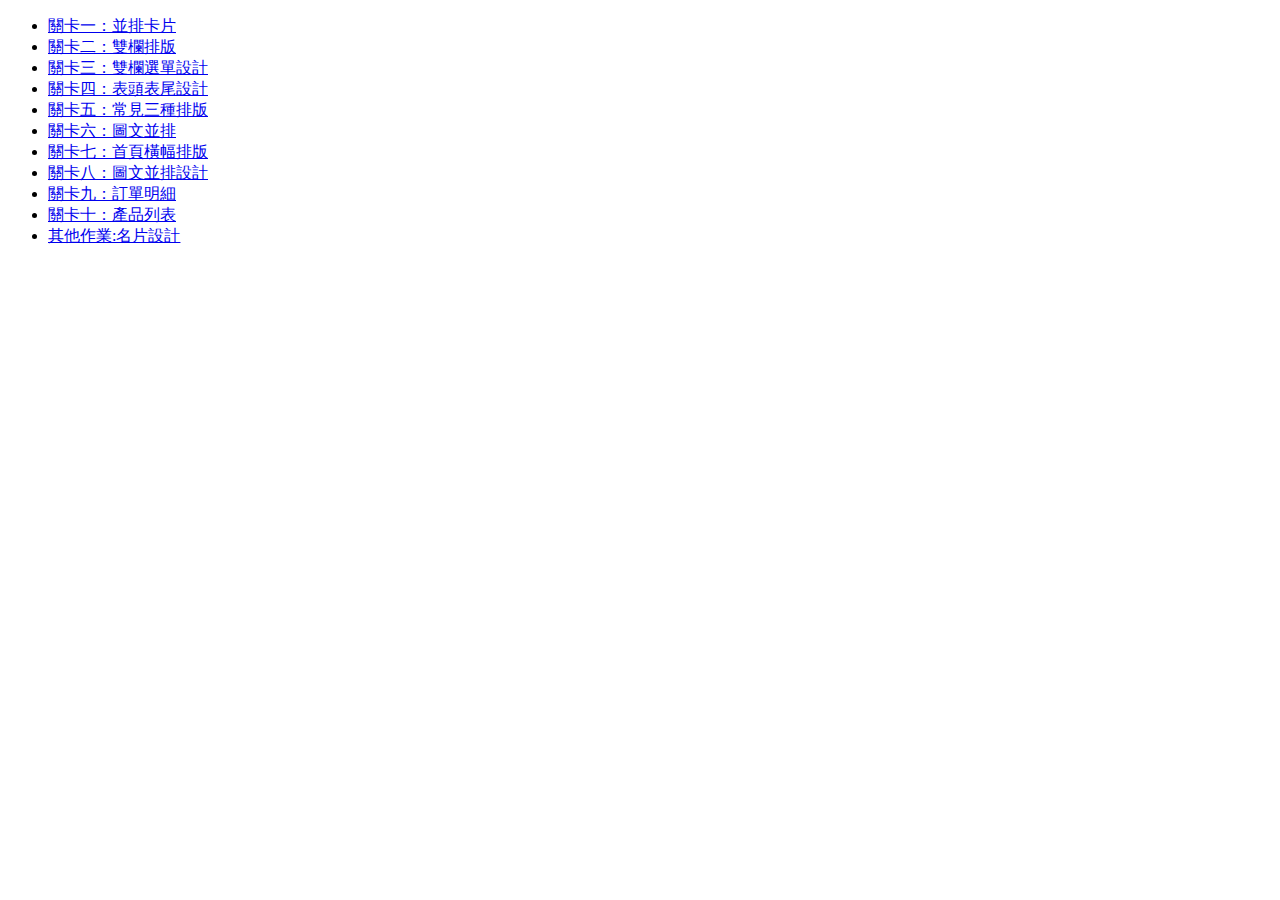
<file: project/index.html>
<!DOCTYPE html>
<html lang="en">
<head>
    <meta charset="UTF-8">
    <meta http-equiv="X-UA-Compatible" content="IE=edge">
    <meta name="viewport" content="width=device-width, initial-scale=1.0">
    <title>Document</title>
    <link rel="stylesheet">
</head>
<body>
    <div class="container">
        <div>
            <ul>
                <li><a href="index_1.html">關卡一：並排卡片</a></li>
                <li><a href="index_2.html">關卡二：雙欄排版</a></li>
                <li><a href="index_3.html">關卡三：雙欄選單設計</a></li>
                <li><a href="index_4.html">關卡四：表頭表尾設計</a></li>
                <li><a href="index_5.html">關卡五：常見三種排版</a></li>
                <li><a href="index_6.html">關卡六：圖文並排</a></li>
                <li><a href="index_7.html">關卡七：首頁橫幅排版</a></li>
                <li><a href="index_8.html">關卡八：圖文並排設計</a></li>
                <li><a href="index_9.html">關卡九：訂單明細</a></li>
                <li><a href="index_10.html">關卡十：產品列表</a></li>
                <li><a href="businesscard.html">其他作業:名片設計</a></li>
            </ul>
        </div>
    </div>
</body>
</html>
</file>
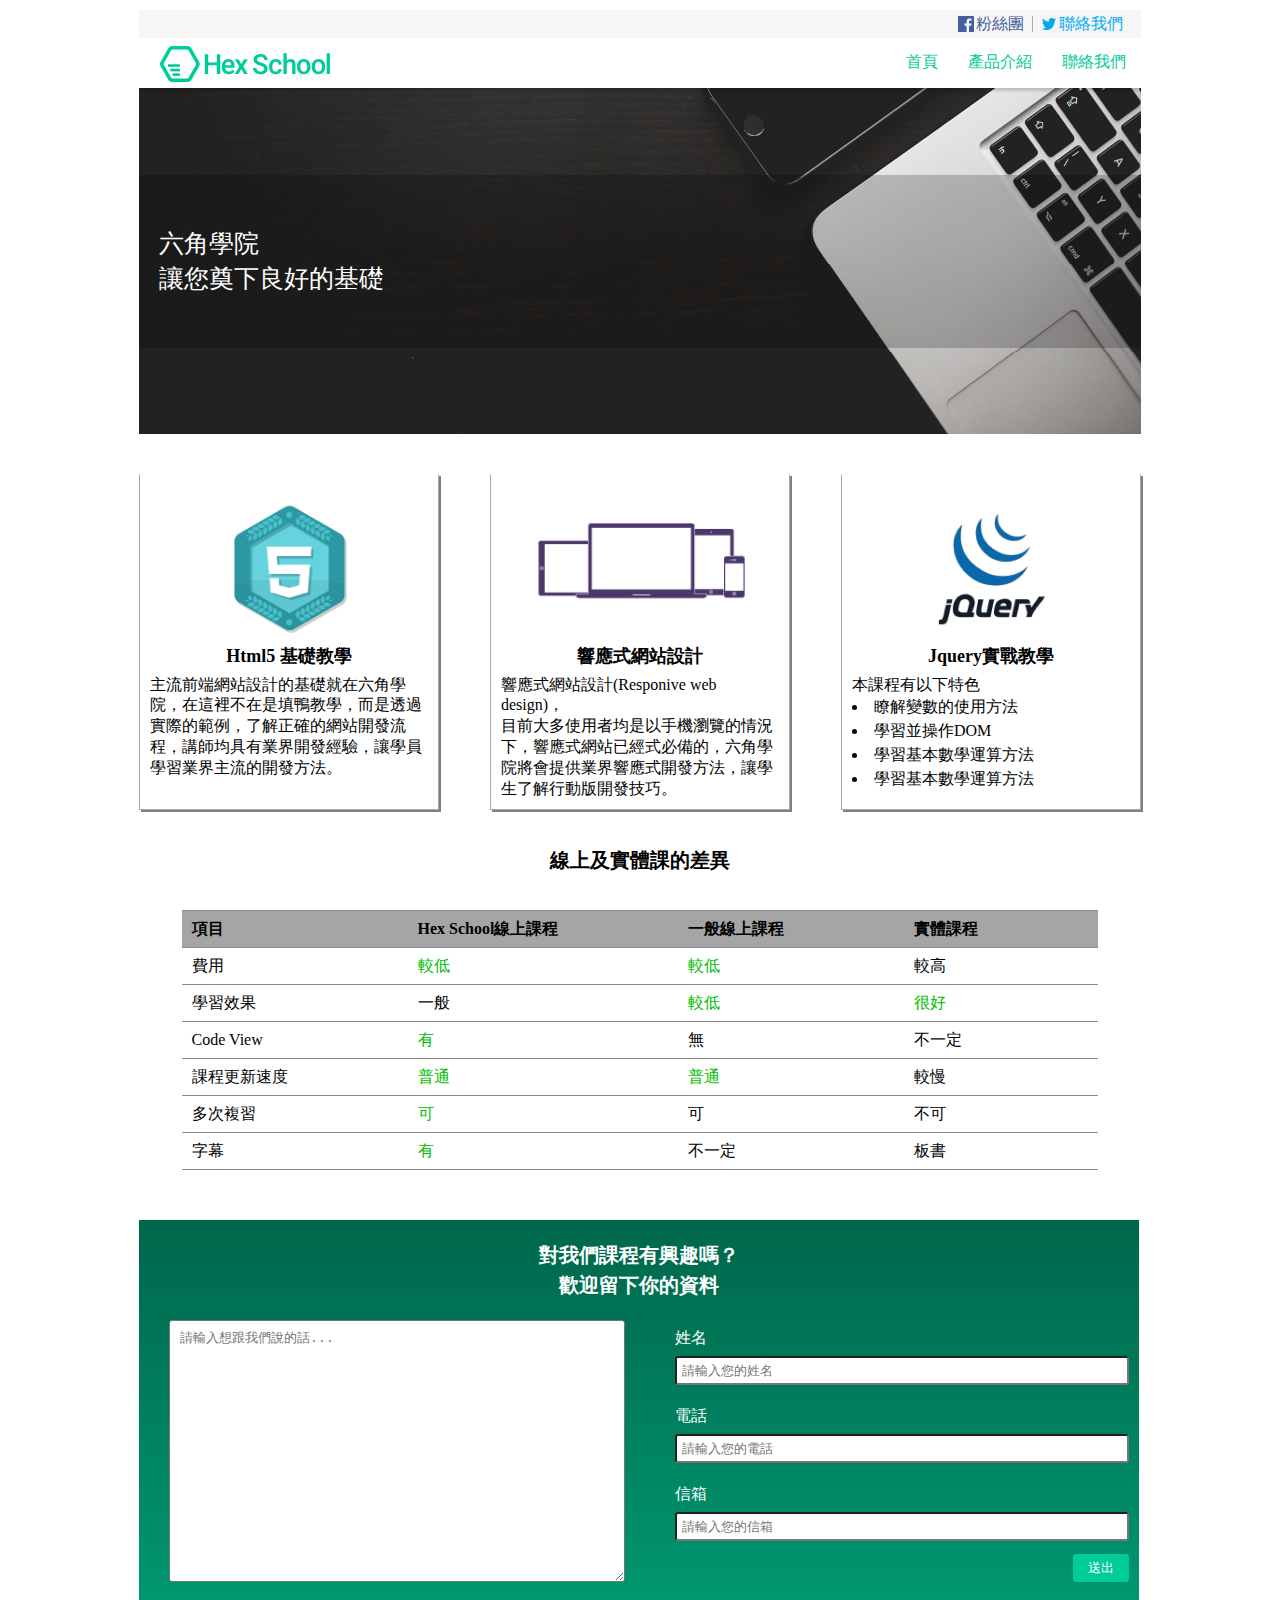
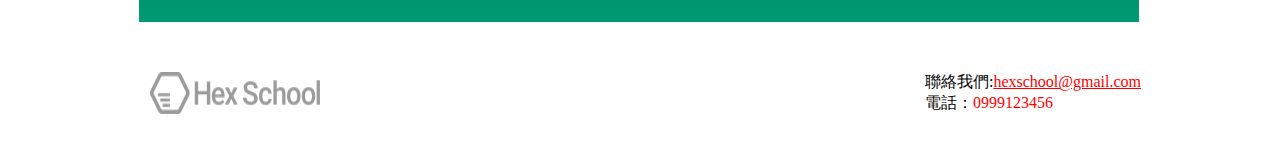
<file: finalhomework/poster.html>
<!DOCTYPE html>
<html lang="en">
<head>
    <meta charset="UTF-8">
    <meta http-equiv="X-UA-Compatible" content="IE=edge">
    <meta name="viewport" content="width=device-width, initial-scale=1.0">
    <title>課程相關進度</title>
    <link rel="stylesheet" href="css\poster.css">
    <meta name='description' content='六角學院，給你最好的前端相關知識，我們一起共同成長' />
    <meta property="og:title" content="六角學院課程資訊" />
    <meta name="keywords" content="六角學院, 六角學院課程資訊">
    <meta property="og:description" content="六角學院，給你最好的前端相關知識，我們一起共同成長">
    <meta property="og:type" content="website" />
    <meta property="og:url" content="https://www.hexschool.com/" />
    <meta property="og:image" content="images/logo.png" />


    <meta http-equiv="X-UA-Compatible" content="IE=Edge" />
</head>
<body>
    <div class="container">
        <div class="top">
            <div class="banner">
                <ul>
                    <li><a href="#" class="facebook">粉絲團</a></li>
                    <li><a href="#" class="twitter">聯絡我們</a></li>
                </ul>
            </div>
            <div class="title">
                <h1><a href="#">Hex</a></h1>
                <ul>
                    <li>
                        <a href="#">首頁</a>
                    </li>
                    <li>
                        <a href="#">產品介紹</a>
                    </li>
                    <li>
                        <a href="#">聯絡我們</a>
                    </li>
                </ul>
            </div>
            <div class="picture">
                    <h2>六角學院 <br/> 讓您奠下良好的基礎</h2>
            </div>
        </div>
        <div class="content">
            <ul class="course">
                <li class="course-item">
                    <img src="images/html.png" alt="Html5基礎教學">
                    <h2>Html5 基礎教學</h2>
                    <p>主流前端網站設計的基礎就在六角學院，在這裡不在是填鴨教學，而是透過實際的範例，了解正確的網站開發流程，講師均具有業界開發經驗，讓學員學習業界主流的開發方法。</p>
                </li>
                <li class="course-item">
                    <img src="images/rwd.png" alt="響應式網站設計">
                    <h2>響應式網站設計</h2>
                    <p>響應式網站設計(Responive web design)，<br>目前大多使用者均是以手機瀏覽的情況下，響應式網站已經式必備的，六角學院將會提供業界響應式開發方法，讓學生了解行動版開發技巧。</p>
                </li>
                <li class="course-item">
                    <img src="images/jQuery.png" alt="Jquery實戰教學">
                    <h2>Jquery實戰教學</h2>
                    <p>本課程有以下特色</p>
                    <ul>
                        <li>瞭解變數的使用方法</li>
                        <li>學習並操作DOM</li>
                        <li>學習基本數學運算方法</li>
                        <li>學習基本數學運算方法</li>
                     </ul>
                </li>    
            </ul>
            <div class="list">
                <h2>線上及實體課的差異</h2>
                <table class="course-List">
                    <tr>
                        <th>項目</th>
                        <th>Hex School線上課程</th>
                        <th>一般線上課程</th>
                        <th>實體課程</th>
                    </tr>
                    <tr >
                        <td>費用</td>
                        <td class="course-List-mark">較低</td>
                        <td class="course-List-mark">較低</td>
                        <td>較高</td>
                    </tr>
                    <tr>
                        <td>學習效果</td>
                        <td>一般</td>
                        <td class="course-List-mark">較低</td>
                        <td class="course-List-mark">很好</td>
                    </tr>
                    <tr >
                        <td>Code View</td>
                        <td class="course-List-mark">有</td>
                        <td>無</td>
                        <td>不一定</td>
                    </tr>
                    <tr >
                        <td>課程更新速度</td>
                        <td class="course-List-mark">普通</td>
                        <td class="course-List-mark">普通</td>
                        <td>較慢</td>
                    </tr>
                    <tr >
                        <td>多次複習</td>
                        <td class="course-List-mark">可</td>
                        <td>可</td>
                        <td>不可</td>
                    </tr>
                    <tr>
                        <td class="course-List-bottom">字幕</td>
                        <td class="course-List-mark course-List-bottom">有</td>
                        <td class="course-List-bottom">不一定</td>
                        <td class="course-List-bottom">板書</td>
                    </tr>
                </table>
            </div>
            <div class="personal">
               <h2>對我們課程有興趣嗎？<br />歡迎留下你的資料</h2>
               <form action="#">
                   <textarea name="tell" id="tell" cols="30" rows="15" placeholder="請輸入想跟我們說的話..."></textarea>
                   <div class="personal-info">
                       <div class="detail">
                           <label for="name">姓名</label>
                            <input type="text" id="name" placeholder="請輸入您的姓名"> 
                        
                            <label for="tel">電話</label>
                             <input type="tel" id="tel" placeholder="請輸入您的電話"> 
                         
                             <label for="email">信箱</label>
                             <input type="email" id ="email" placeholder="請輸入您的信箱"> 
                        </div>
                         <input type="button" value="送出" class="btn">
                   </div>
                   
               </form>
            </div>
        </div>
        <div class="foot">
            <img src="images/footerLogo.png" alt="">
            <div class="contactus">
                <p>聯絡我們:<a href="#">hexschool@gmail.com</a></p>
                <p>電話：<span>0999123456</span></p>
            </div>
        </div>
    </div>
</body>
</html>
</file>
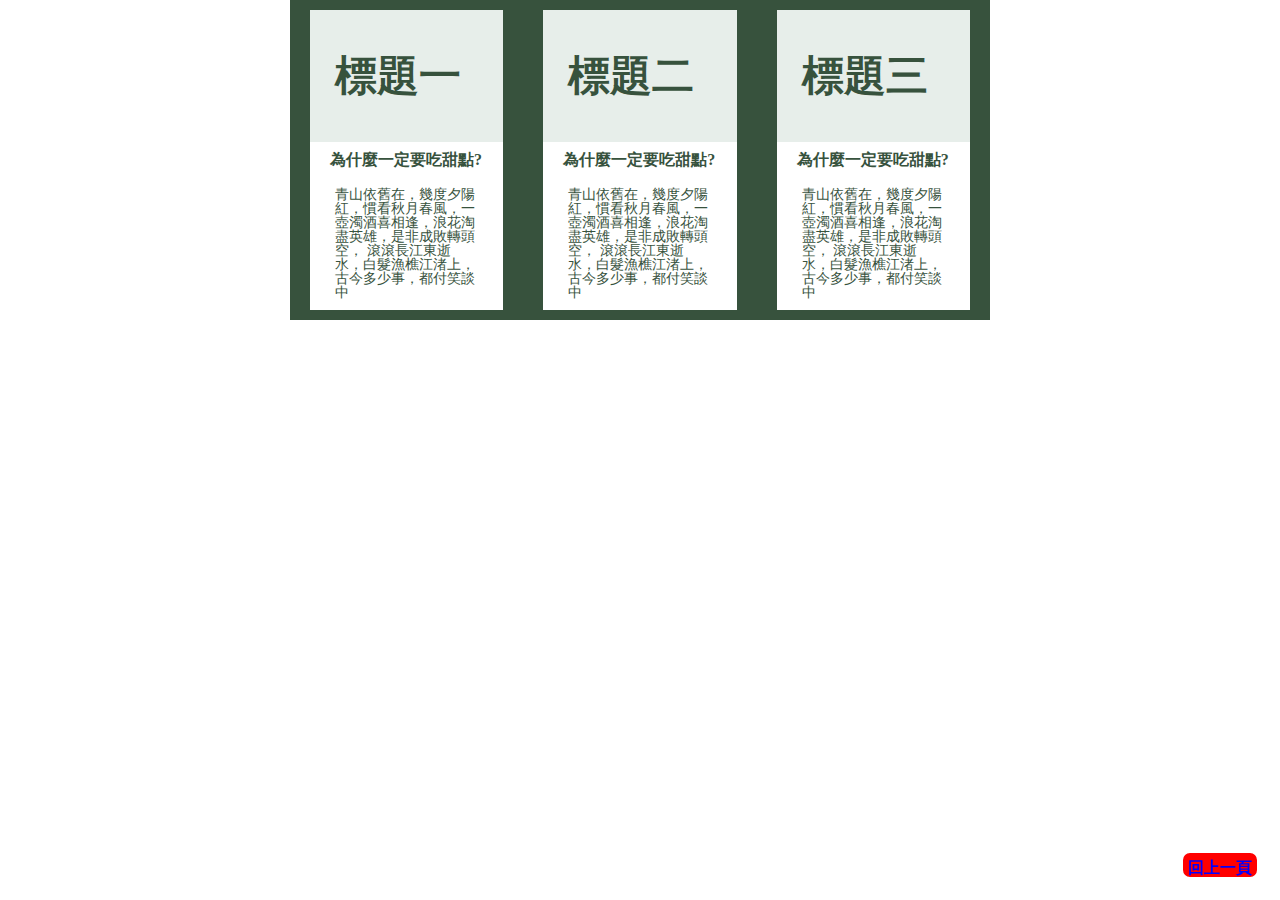
<file: project/index_1.html>
<!DOCTYPE html>
<html lang="en">
<head>
    <meta charset="UTF-8">
    <meta http-equiv="X-UA-Compatible" content="IE=edge">
    <meta name="viewport" content="width=device-width, initial-scale=1.0">
    <title>Document</title>
    <link rel="stylesheet" href="css/1/style.css">
</head>
<body>
    <div class="container">
        <div class="title">
            <h1>標題一</h1>
            <h3>為什麼一定要吃甜點?</h3>
            <p>青山依舊在，幾度夕陽紅，慣看秋月春風，一壺濁酒喜相逢，浪花淘盡英雄，是非成敗轉頭空，
                滾滾長江東逝水，白髮漁樵江渚上，古今多少事，都付笑談中</p>
        </div>

        <div class="title">
            <h1>標題二</h1>
            <h3>為什麼一定要吃甜點?</h3>
            <p>青山依舊在，幾度夕陽紅，慣看秋月春風，一壺濁酒喜相逢，浪花淘盡英雄，是非成敗轉頭空，
                滾滾長江東逝水，白髮漁樵江渚上，古今多少事，都付笑談中</p>
        </div>
        <div class="title">
            <h1>標題三</h1>
            <h3>為什麼一定要吃甜點?</h3>
            <p>青山依舊在，幾度夕陽紅，慣看秋月春風，一壺濁酒喜相逢，浪花淘盡英雄，是非成敗轉頭空，
                滾滾長江東逝水，白髮漁樵江渚上，古今多少事，都付笑談中</p>
        </div>

        <div>
            <a href="index.html" class="last">回上一頁</a>
            
        </div>
    </div>
</body>
</html>
</file>
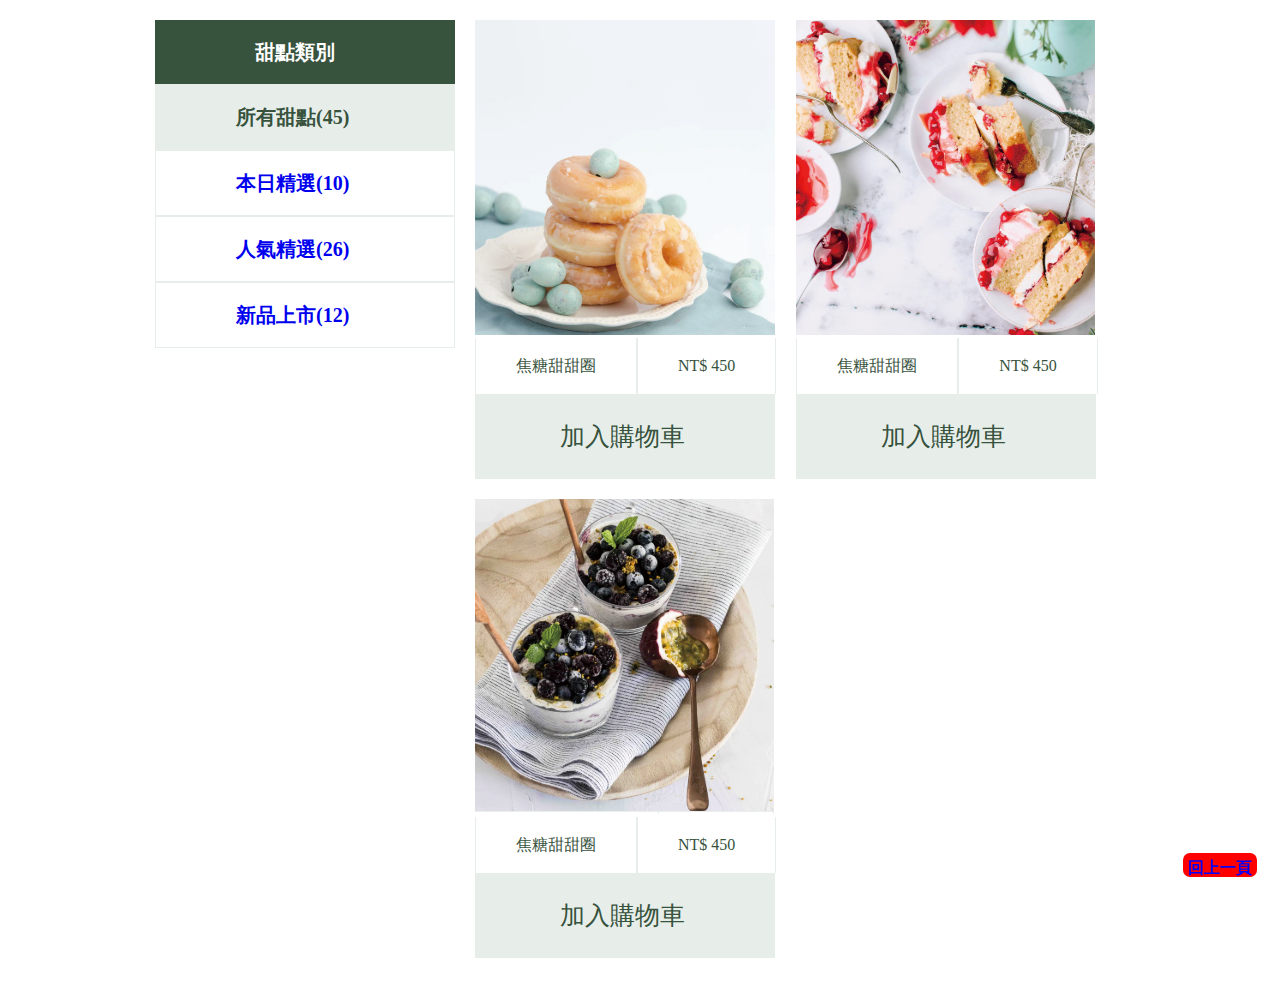
<file: project/index_10.html>
<!DOCTYPE html>
<html lang="en">
<head>
    <meta charset="UTF-8">
    <meta http-equiv="X-UA-Compatible" content="IE=edge">
    <meta name="viewport" content="width=device-width, initial-scale=1.0">
    <title>Document</title>
    <link rel="stylesheet" href="css/10/style.css">
</head>
<body>
    <div class="container">
       <div class="catalog">
           <h3>甜點類別</h3>
           <ul>
               <li class="menu all"><a href="#" class="item-style1 item-style2">所有甜點(45)</a></li>
           </ul>
           <ul>
                <li class="menu"><a href="#" class="item-style1">本日精選(10)</a></li>
            </ul>
            <ul>
                <li class="menu"><a href="#" class="item-style1">人氣精選(26)</a></li>
            </ul>
            <ul>
                <li class="menu"><a href="#" class="item-style1">新品上市(12)</a></li>
            </ul>
       </div>
       <div class="food">
           <div class="food-content">
               <img src="images/10/pic1.png" alt="">
               <div class="price">
                   <h3>焦糖甜甜圈</h3>
                   <span>NT$ 450</span>
               </div>
               <a href="#" class="shopping-cart">加入購物車</a>
           </div>
           <div class="food-content">
                <img src="images/10/pic2.png" alt="">
                <div class="price">
                    <h3>焦糖甜甜圈</h3>
                    <span>NT$ 450</span>
                </div>
                <a href="#" class="shopping-cart">加入購物車</a>
           </div>
           <div class="food-content">
                <img src="images/10/pic3.png" alt="">
                <div class="price">
                <h3>焦糖甜甜圈</h3>
                <span>NT$ 450</span>
                </div>
                <a href="#" class="shopping-cart">加入購物車</a>
           </div>
       </div>
       <div>
        <a href="index.html" class="last">回上一頁</a>
        </div>
    </div>
</body>
</html>
</file>
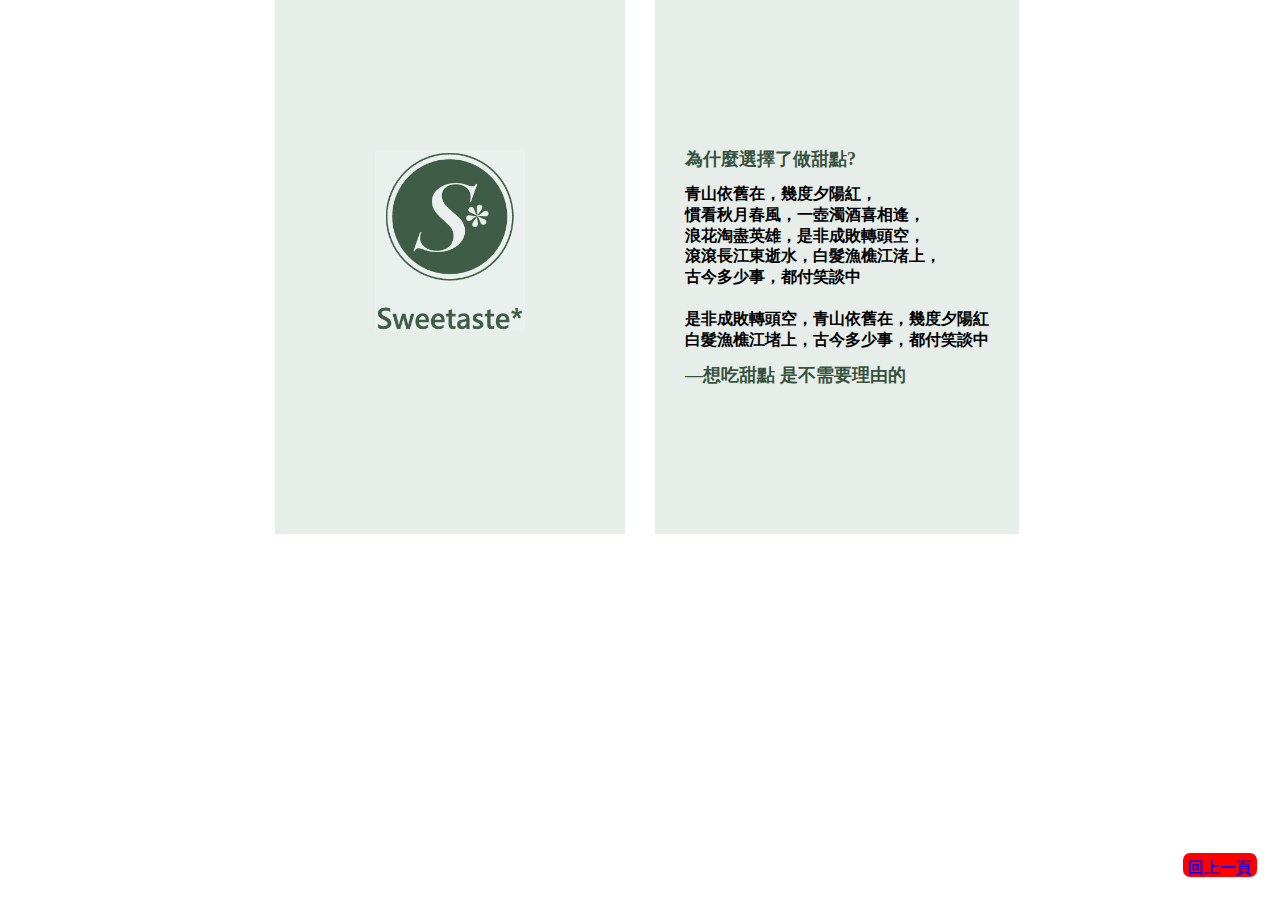
<file: project/index_2.html>
<!DOCTYPE html>
<html lang="en">
<head>
    <meta charset="UTF-8">
    <meta http-equiv="X-UA-Compatible" content="IE=edge">
    <meta name="viewport" content="width=device-width, initial-scale=1.0">
    <title>Document</title>
    <link rel="stylesheet" href="css/2/style.css">
</head>
<body>
    <div class="container">
        <div class="logo">
            <img src="images/2/logo.png" alt="">
        </div>
        <div class="content">
            <h3>為什麼選擇了做甜點?</h3>
            <br>
            <p>青山依舊在，幾度夕陽紅，<br>慣看秋月春風，一壺濁酒喜相逢，<br>浪花淘盡英雄，是非成敗轉頭空，<br>滾滾長江東逝水，白髮漁樵江渚上，<br>古今多少事，都付笑談中</p>
            <p><br>是非成敗轉頭空，青山依舊在，幾度夕陽紅<br>白髮漁樵江堵上，古今多少事，都付笑談中</p>
            <br>
            <h3>—想吃甜點  是不需要理由的</span></h3>
        </div>
        <div>
            <a href="index.html" class="last">回上一頁</a>
            
        </div>

    </div>
</body>
</html>
</file>
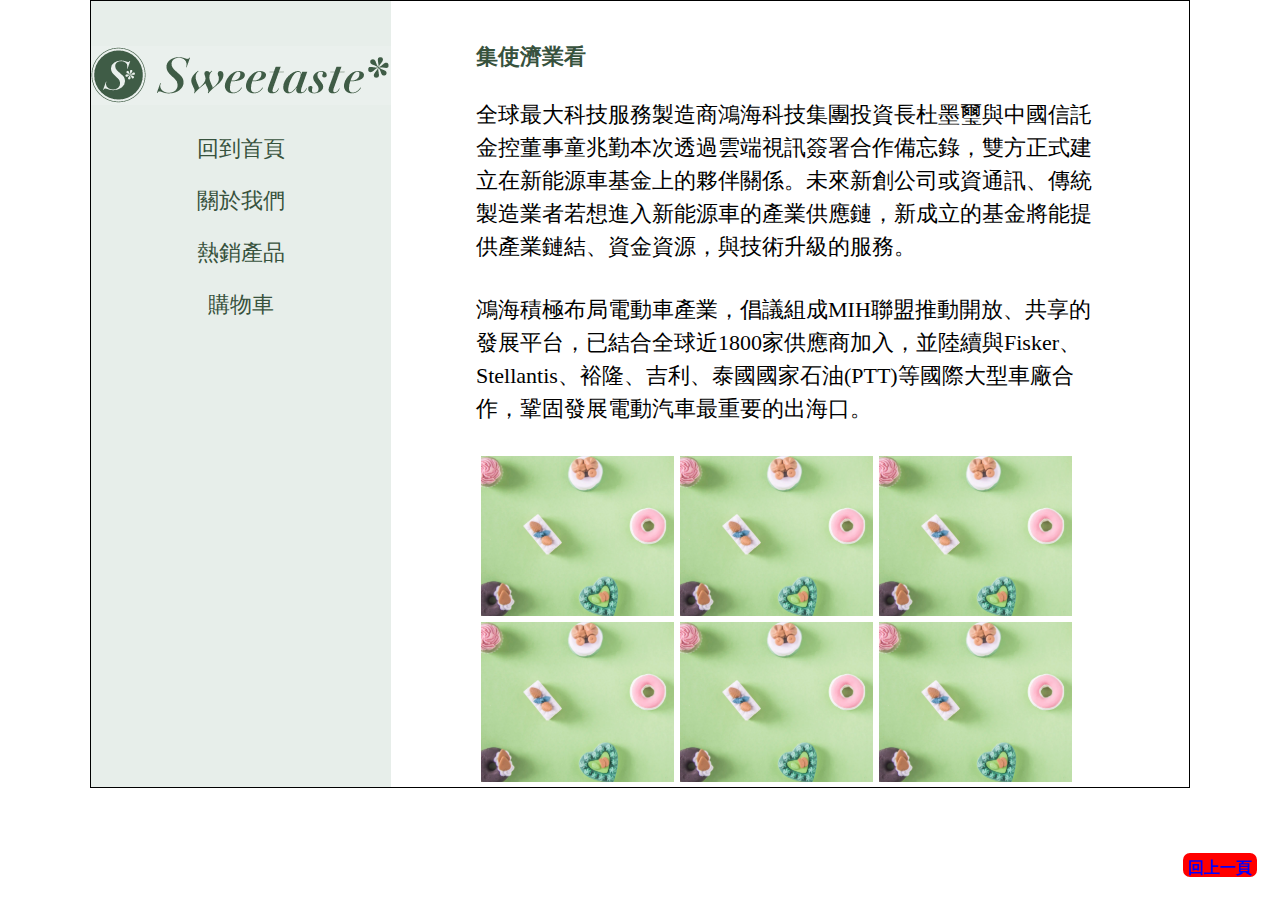
<file: project/index_3.html>
<!DOCTYPE html>
<html lang="en">
<head>
    <meta charset="UTF-8">
    <meta http-equiv="X-UA-Compatible" content="IE=edge">
    <meta name="viewport" content="width=device-width, initial-scale=1.0">
    <title>Document</title>
    <link rel="stylesheet" href="css/3/style.css">
</head>
<body>
    <div class="container">
        <div class="menu">
            <img src="images/3/logo.png" alt="">
            <ul>
                <li><a href="#">回到首頁</a></li>
                <li><a href="#">關於我們</a></li>
                <li><a href="#">熱銷產品</a></li>
                <li><a href="#">購物車</a></li>
            </ul>
        </div>
        <div class="content">
            <h3>集使濟業看</h3>
            <p>全球最大科技服務製造商鴻海科技集團投資長杜墨璽與中國信託金控董事童兆勤本次透過雲端視訊簽署合作備忘錄，雙方正式建立在新能源車基金上的夥伴關係。未來新創公司或資通訊、傳統製造業者若想進入新能源車的產業供應鏈，新成立的基金將能提供產業鏈結、資金資源，與技術升級的服務。</p>
            <p>鴻海積極布局電動車產業，倡議組成MIH聯盟推動開放、共享的發展平台，已結合全球近1800家供應商加入，並陸續與Fisker、Stellantis、裕隆、吉利、泰國國家石油(PTT)等國際大型車廠合作，鞏固發展電動汽車最重要的出海口。</p>
        
        <div class="food-pictures">
            <img src="images/3/pic.png" alt="">
            <img src="images/3/pic.png" alt="">
            <img src="images/3/pic.png" alt="">
            <img src="images/3/pic.png" alt="">
            <img src="images/3/pic.png" alt="">
            <img src="images/3/pic.png" alt="">
        </div>
        <div>
            <a href="index.html" class="last">回上一頁</a>
            
        </div>
    </div>
</body>
</html>
</file>
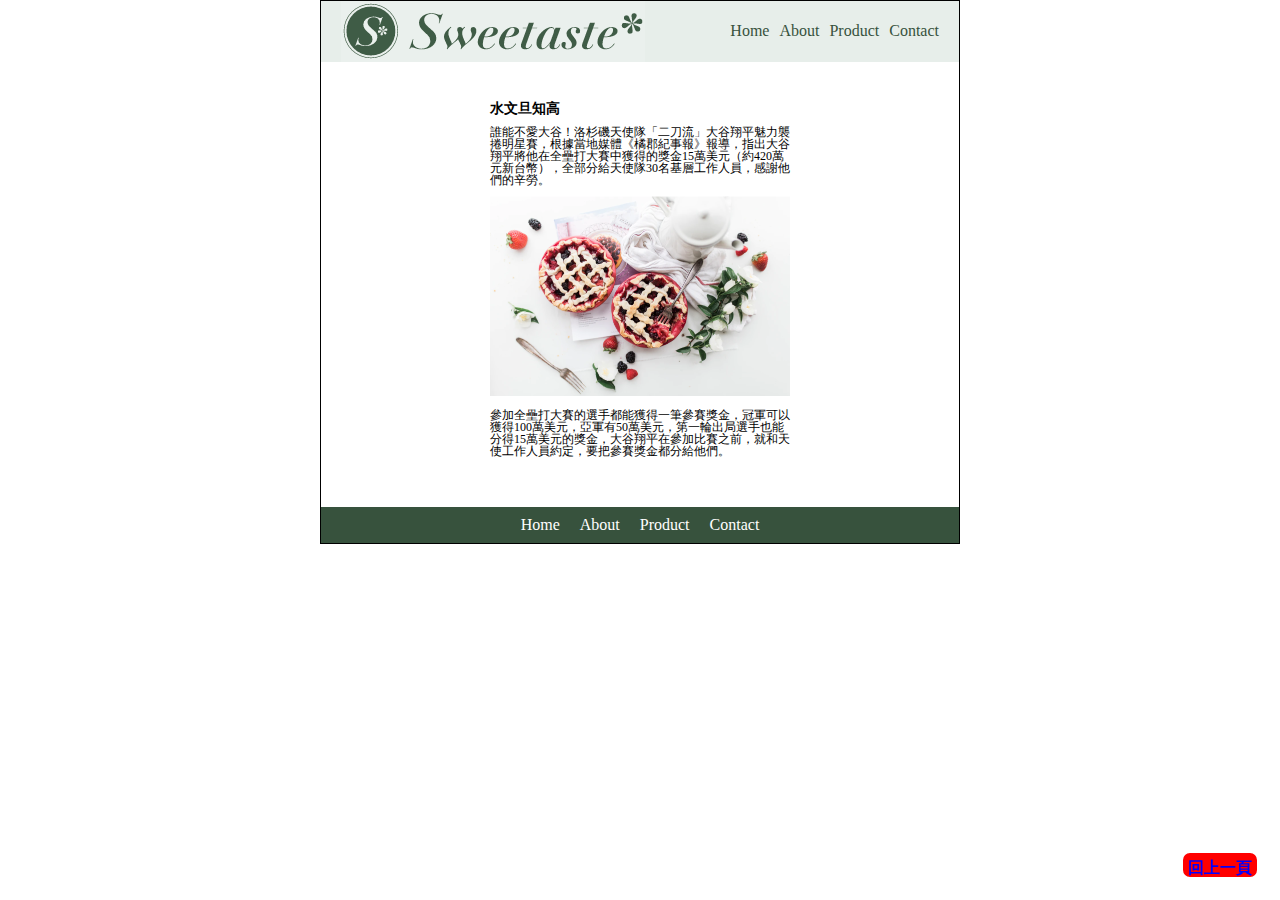
<file: project/index_4.html>
<!DOCTYPE html>
<html lang="en">
<head>
    <meta charset="UTF-8">
    <meta http-equiv="X-UA-Compatible" content="IE=edge">
    <meta name="viewport" content="width=device-width, initial-scale=1.0">
    <title>Document</title>
    <link rel="stylesheet" href="css/4/style.css">
</head>
<body>
    <div class="container">
        <div class="header">
            <img src="images/4/logo.png" alt=""><a href="#"></a>
            <div class="menu">
                <ul>
                    <li><a href="Home">Home</a></li>
                    <li><a href="About">About</a></li>
                    <li><a href="Product">Product</a></li>
                    <li><a href="Contact">Contact</a></li>
                </ul>
            </div>
        </div>
        <div class="content">
            <h3>水文旦知高</h3>
            <p>誰能不愛大谷！洛杉磯天使隊「二刀流」大谷翔平魅力襲捲明星賽，根據當地媒體《橘郡紀事報》報導，指出大谷翔平將他在全壘打大賽中獲得的獎金15萬美元（約420萬元新台幣），全部分給天使隊30名基層工作人員，感謝他們的辛勞。</p>
            <img src="images/4/pic.png" alt="">
            <p>參加全壘打大賽的選手都能獲得一筆參賽獎金，冠軍可以獲得100萬美元，亞軍有50萬美元，第一輪出局選手也能分得15萬美元的獎金，大谷翔平在參加比賽之前，就和天使工作人員約定，要把參賽獎金都分給他們。</p>
        </div>
        <div class="footer">
            <ul>
                <li><a href="#">Home</a></li>
                <li><a href="#">About</a></li>
                <li><a href="#">Product</a></li>
                <li><a href="#">Contact</a></li>
            </ul>
        </div>
        <div>
            <a href="index.html" class="last">回上一頁</a>
            
        </div>
    </div>
</body>
</html>
</file>
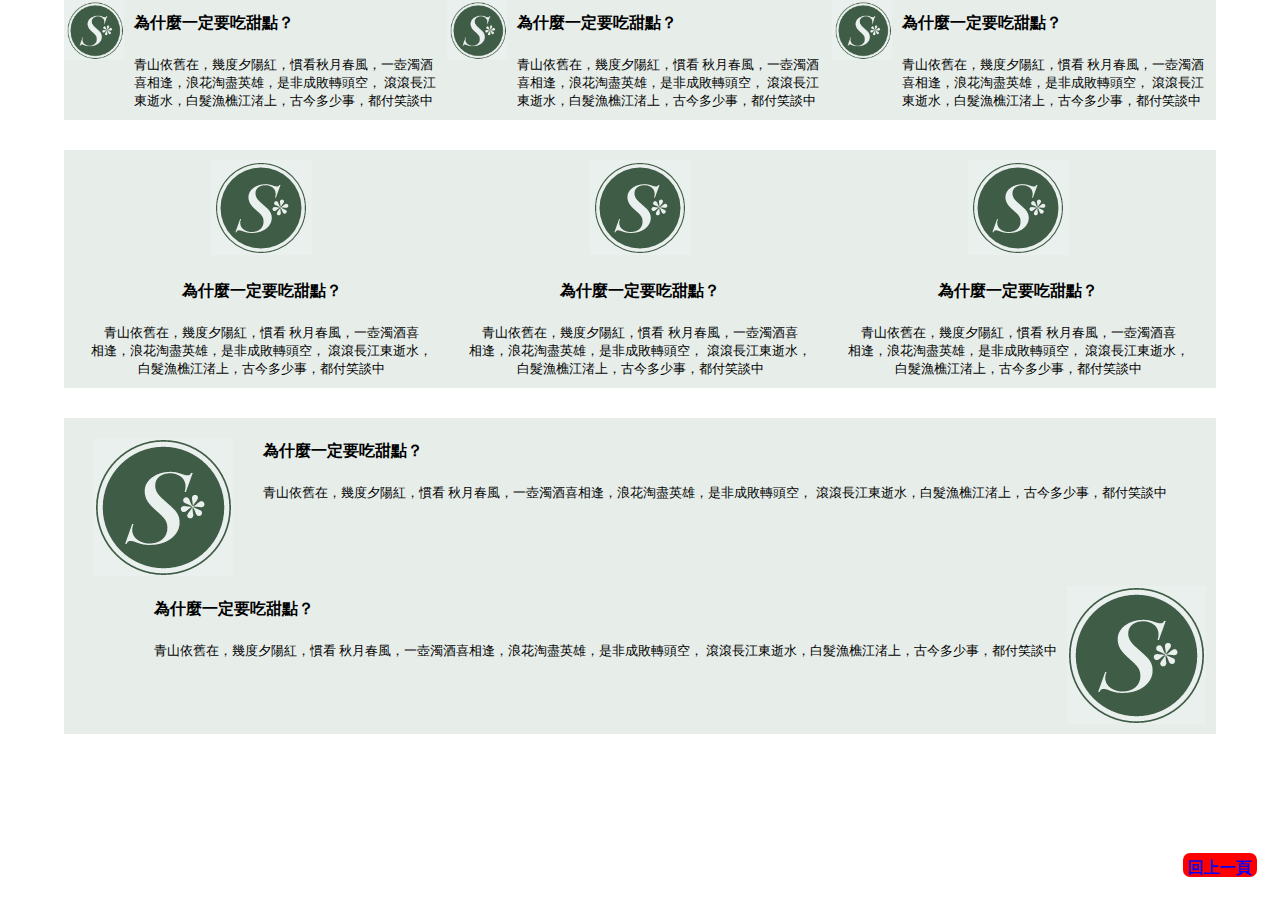
<file: project/index_5.html>
<!DOCTYPE html>
<html lang="en">
<head>
    <meta charset="UTF-8">
    <meta http-equiv="X-UA-Compatible" content="IE=edge">
    <meta name="viewport" content="width=device-width, initial-scale=1.0">
    <title>Document</title>
    <link rel="stylesheet" href="css/5/style.css">
</head>
<body>
    <div class="container">
       <div class="header space-bottom">
           <div class="sLogo">
               <img src="images/5/logo-small.png" alt="">
               <div class="sLogoT">
                   <h5>為什麼一定要吃甜點？</h5>
                   <p>青山依舊在，幾度夕陽紅，慣看秋月春風，一壺濁酒喜相逢，浪花淘盡英雄，是非成敗轉頭空，
                    滾滾長江東逝水，白髮漁樵江渚上，古今多少事，都付笑談中
                    </p>
               </div>
           </div>
           <div class="sLogo">
                <img src="images/5/logo-small.png" alt="">
                <div class="sLogoT">
                    <h5>為什麼一定要吃甜點？</h5>
                    <p>青山依舊在，幾度夕陽紅，慣看 秋月春風，一壺濁酒喜相逢，浪花淘盡英雄，是非成敗轉頭空，
                    滾滾長江東逝水，白髮漁樵江渚上，古今多少事，都付笑談中
                    </p>
                </div>
            </div>
            <div class="sLogo">
                <img src="images/5/logo-small.png" alt="">
                <div class="sLogoT">
                    <h5>為什麼一定要吃甜點？</h5>
                    <p>青山依舊在，幾度夕陽紅，慣看 秋月春風，一壺濁酒喜相逢，浪花淘盡英雄，是非成敗轉頭空，
                    滾滾長江東逝水，白髮漁樵江渚上，古今多少事，都付笑談中
                    </p>
                </div>
            </div>
       </div>
    
       <div class="body space-bottom">
           <div class="mLogo">
               <img src="images/5/logo-medium.png" alt="">
                    <h5>為什麼一定要吃甜點？</h5>
                    <p>青山依舊在，幾度夕陽紅，慣看 秋月春風，一壺濁酒喜<br>相逢，浪花淘盡英雄，是非成敗轉頭空，
                     滾滾長江東逝水，<br>白髮漁樵江渚上，古今多少事，都付笑談中
                     </p>
           </div>
           <div class="mLogo">
                <img src="images/5/logo-medium.png" alt="">
                    <h5>為什麼一定要吃甜點？</h5>
                    <p>青山依舊在，幾度夕陽紅，慣看 秋月春風，一壺濁酒喜<br>相逢，浪花淘盡英雄，是非成敗轉頭空，
                    滾滾長江東逝水，<br>白髮漁樵江渚上，古今多少事，都付笑談中
                    </p>
            </div>
            <div class="mLogo">
                <img src="images/5/logo-medium.png" alt="">
               
                    <h5>為什麼一定要吃甜點？</h5>
                    <p>青山依舊在，幾度夕陽紅，慣看 秋月春風，一壺濁酒喜<br>相逢，浪花淘盡英雄，是非成敗轉頭空，
                    滾滾長江東逝水，<br>白髮漁樵江渚上，古今多少事，都付笑談中
                     </p>
            </div>
       </div>

       <div class="footer space-bottom">
        <div class="bLogo">
            <img src="images/5/logo-big.png" alt="">
            <div>
                  <h5>為什麼一定要吃甜點？</h5>
                 <p>青山依舊在，幾度夕陽紅，慣看 秋月春風，一壺濁酒喜相逢，浪花淘盡英雄，是非成敗轉頭空，
                  滾滾長江東逝水，白髮漁樵江渚上，古今多少事，都付笑談中
                  </p>
            </div>
        </div>
        <div class="bLogo-R">
             
             <img src="images/5/logo-big.png"  alt="">
             
             <div class="bLogoT">
                 <h5>為什麼一定要吃甜點？</h5>
                 <p>青山依舊在，幾度夕陽紅，慣看 秋月春風，一壺濁酒喜相逢，浪花淘盡英雄，是非成敗轉頭空，
                 滾滾長江東逝水，白髮漁樵江渚上，古今多少事，都付笑談中
                 </p>
             </div>
         </div>
     
    </div>
    <div>
        <a href="index.html" class="last">回上一頁</a>
        
    </div>
    </div>
</body>
</html>
</file>
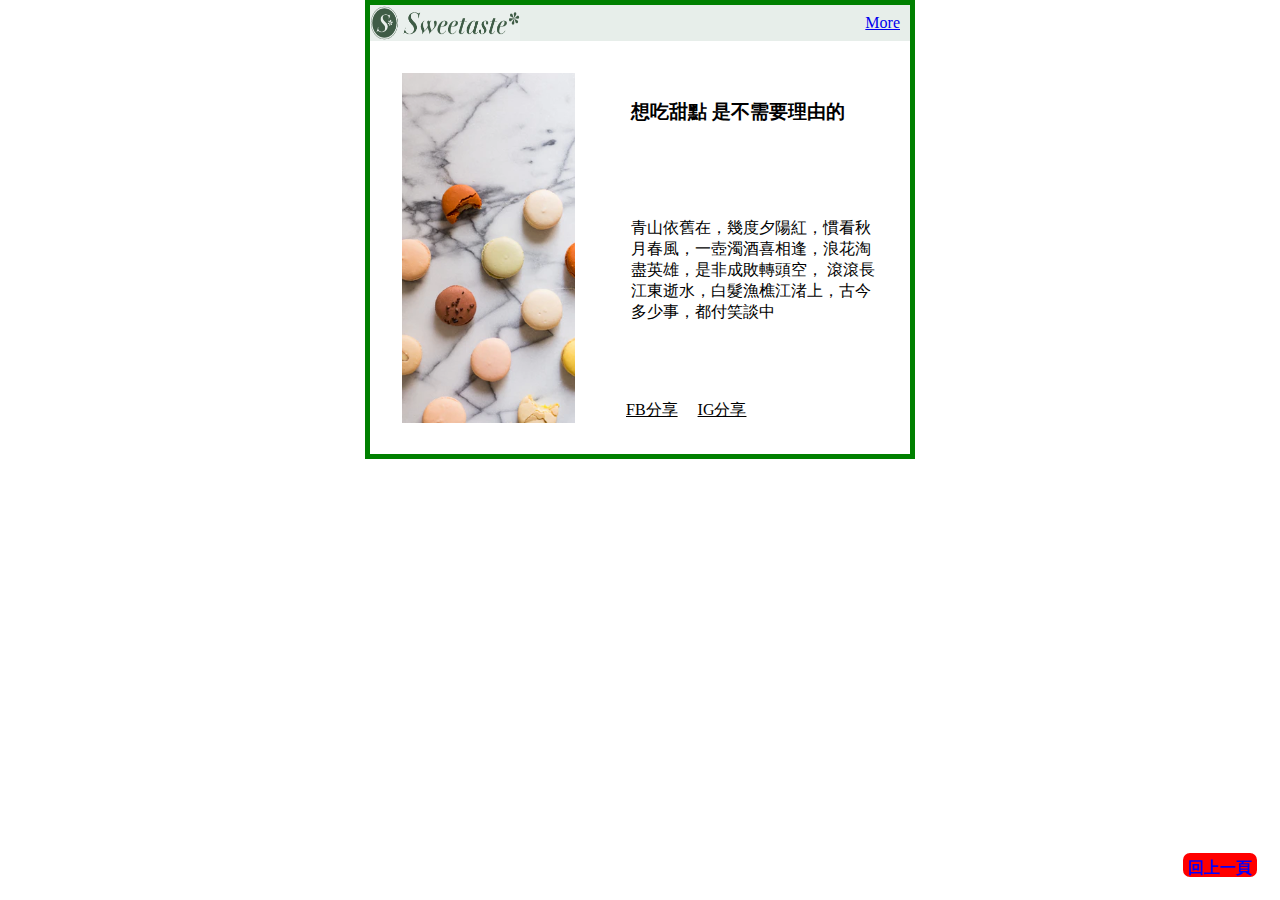
<file: project/index_6.html>
<!DOCTYPE html>
<html lang="en">
<head>
    <meta charset="UTF-8">
    <meta http-equiv="X-UA-Compatible" content="IE=edge">
    <meta name="viewport" content="width=device-width, initial-scale=1.0">
    <title>Document</title>
    <link rel="stylesheet" href="css/6/style.css">
</head>
<body>
    <div class="container">
        <div class="box">
            <div class="menu">
                <img src="images/6/logo.png" alt="">
                <h5><a href="#">More</a></h5>
            </div>
            <div class="content">
                <img src="images/6/pic.png" alt="">
                <div class="text">
                    <h3>想吃甜點 是不需要理由的</h3>
                    <p>青山依舊在，幾度夕陽紅，慣看秋月春風，一壺濁酒喜相逢，浪花淘盡英雄，是非成敗轉頭空， 滾滾長江東逝水，白髮漁樵江渚上，古今多少事，都付笑談中</p>
                    <ul>
                        <li><a href="#">FB分享</a></li>
                        <li><a href="#">IG分享</a></li>
                    </ul>
                </div>
                
            </div>
        </div>
        <div>
            <a href="index.html" class="last">回上一頁</a>
            
        </div>
    </div>
</body>
</html>
</file>
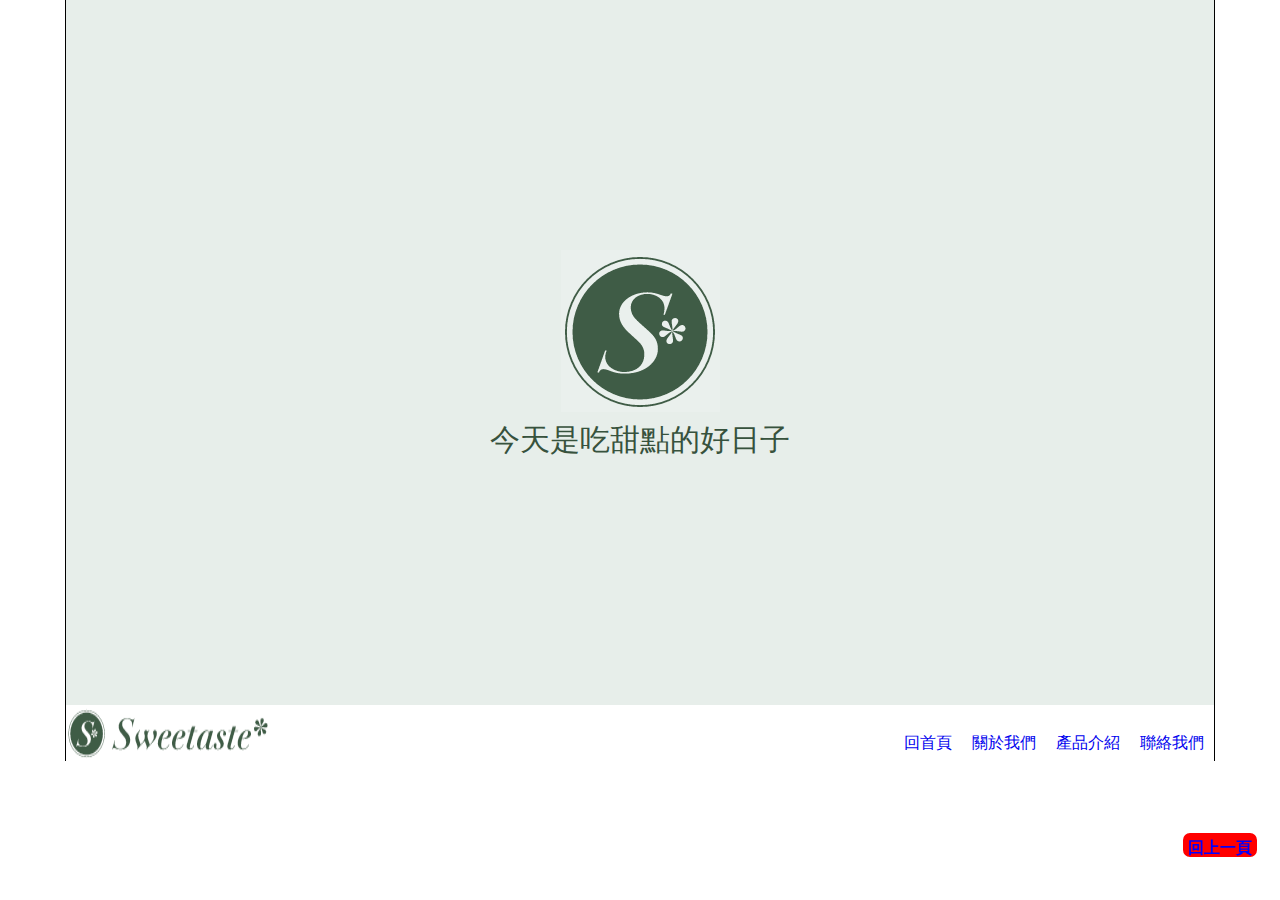
<file: project/index_7.html>
<!DOCTYPE html>
<html lang="en">
<head>
    <meta charset="UTF-8">
    <meta http-equiv="X-UA-Compatible" content="IE=edge">
    <meta name="viewport" content="width=device-width, initial-scale=1.0">
    <title>Document</title>
    <link rel="stylesheet" href="css/7/style.css">
</head>
<body>
    <div class="container">
        <div class="pic">
             <img src="images/7/headerLogo.png" alt="">
            <p>今天是吃甜點的好日子</p>
        </div>
        <div class="footer">
            <img src="images/7/footerLogo.png" alt=""><a href=""></a></img>
            <ul>
                <li><a href="#">回首頁</a></li>
                <li><a href="#">關於我們</a></li>
                <li><a href="#">產品介紹</a></li>
                <li><a href="#">聯絡我們</a></li>
            </ul>
        </div>
        <div>
            <a href="index.html" class="last">回上一頁</a>
            
        </div>
    </div>
</body>
</html>
</file>
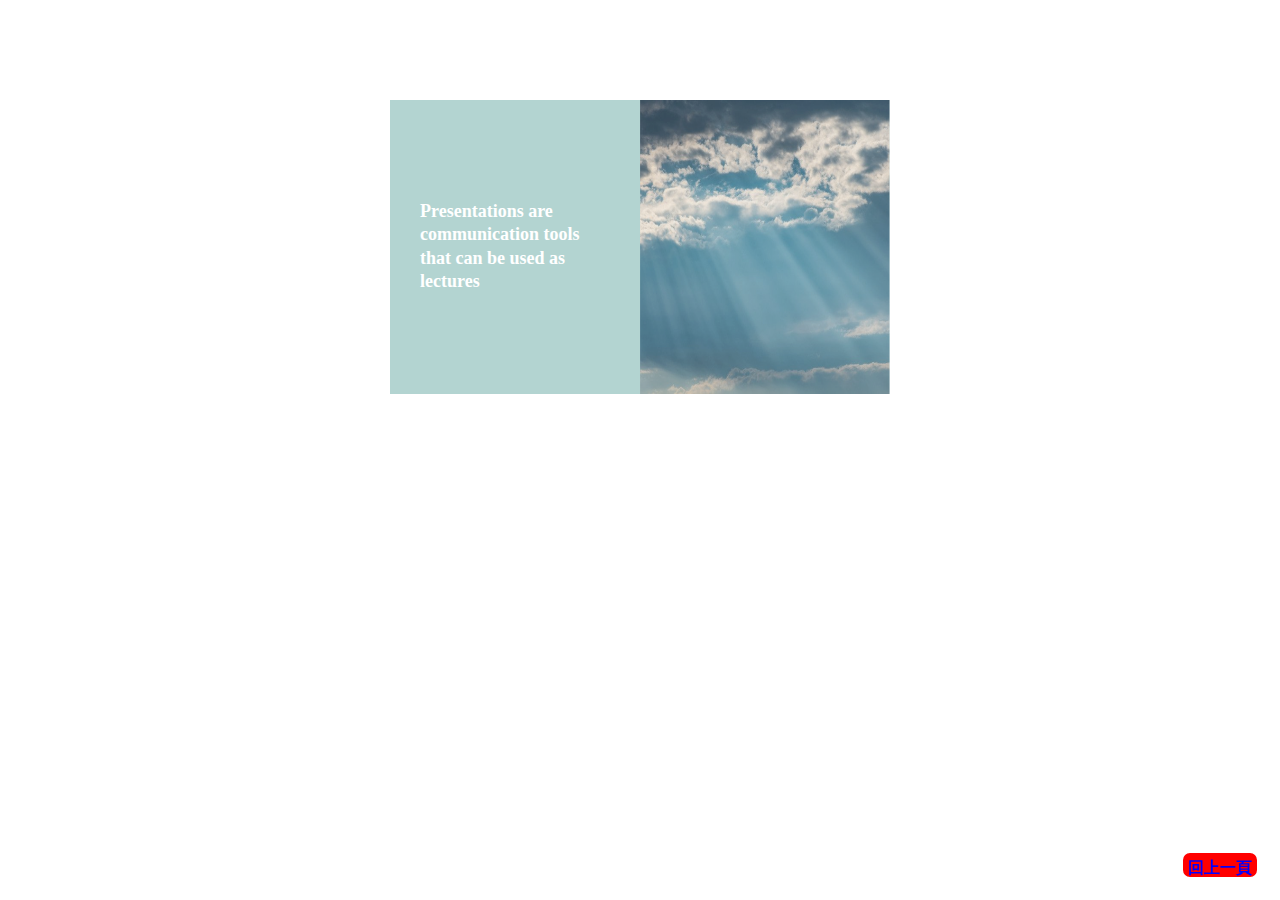
<file: project/index_8.html>
<!DOCTYPE html>
<html lang="en">
<head>
    <meta charset="UTF-8">
    <meta http-equiv="X-UA-Compatible" content="IE=edge">
    <meta name="viewport" content="width=device-width, initial-scale=1.0">
    <title>Document</title>
    <link rel="stylesheet" href="css/8/style.css">
</head>
<body>
    <div class="container">
        <div class="title">
            <p>Presentations are 
                <br>communication tools<br>
                that can be used as 
                lectures
            </p>
        </div>
        <img src="images/8/pic.png" alt="">
        <div>
            <a href="index.html" class="last">回上一頁</a>
            
        </div>
    </div>
</body>
</html>
</file>
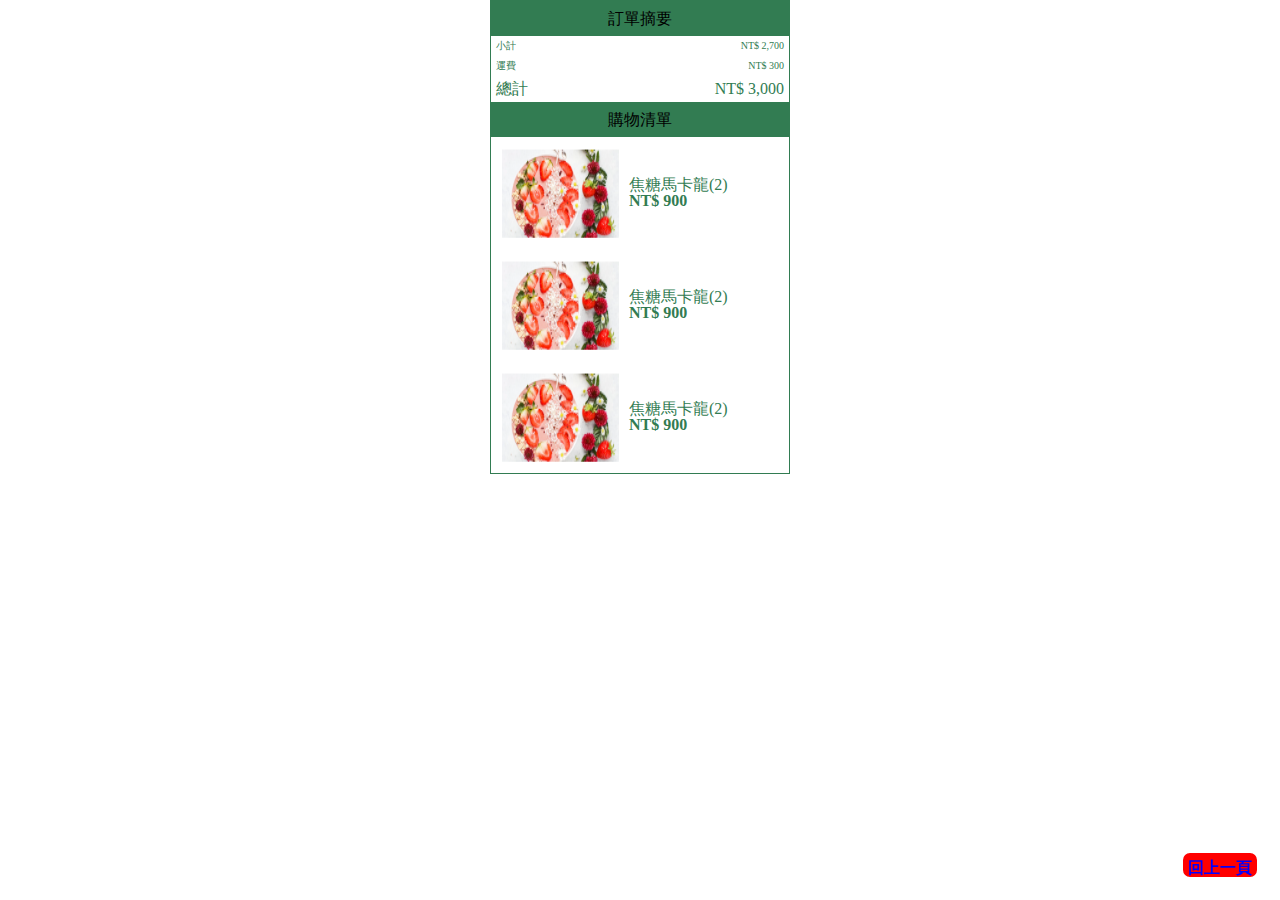
<file: project/index_9.html>
<!DOCTYPE html>
<html lang="en">
<head>
    <meta charset="UTF-8">
    <meta http-equiv="X-UA-Compatible" content="IE=edge">
    <meta name="viewport" content="width=device-width, initial-scale=1.0">
    <title>Document</title>
    <link rel="stylesheet" href="css/9/style.css">
</head>
<body>
    <div class="container"> 
        <div class="order">
            <div class="desc">
                <h2>訂單摘要</h2>
            </div>
            <div class="sum">
                <span>小計</span>
                <span>NT$ 2,700</span>
            </div>
            <div class="shipping">
                <span>運費</span>
                <span>NT$ 300</span>
            </div>
            <div class="tot">
                <span>總計</span>
                <span>NT$ 3,000</span>
            </div>
        </div>
        <div class="shopping-list">
            <div class="desc">
                <h2>購物清單</h2>
            </div>
            <div class="prod">
                <img src="images/9/pic.png" alt="">
                <div class="product-name">
                    <h2>焦糖馬卡龍(2)</h2>
                    <p>NT$ 900</p>
                </div>
            </div>
            <div class="prod">
                <img src="images/9/pic.png" alt="">
                <div class="product-name">
                    <h2>焦糖馬卡龍(2)</h2>
                    <p>NT$ 900</p>
                </div>
            </div>
            <div class="prod">
                <img src="images/9/pic.png" alt="">
                <div class="product-name">
                    <h2>焦糖馬卡龍(2)</h2>
                    <p>NT$ 900</p>
                </div>
            </div>
        </div>
        <div>
            <a href="index.html" class="last">回上一頁</a>
            
        </div>
    </div>
</body>
</html>
</file>
<file: project/css/1/style.css>
/* http://meyerweb.com/eric/tools/css/reset/ 
   v2.0 | 20110126
   License: none (public domain)
*/
@import url("https://fonts.googleapis.com/css2?family=Noto+Sans+TC&display=swap");

html, body, div, span, applet, object, iframe,
h1, h2, h3, h4, h5, h6, p, blockquote, pre,
a, abbr, acronym, address, big, cite, code,
del, dfn, em, img, ins, kbd, q, s, samp,
small, strike, strong, sub, sup, tt, var,
b, u, i, center,
dl, dt, dd, ol, ul, li,
fieldset, form, label, legend,
table, caption, tbody, tfoot, thead, tr, th, td,
article, aside, canvas, details, embed, 
figure, figcaption, footer, header, hgroup, 
menu, nav, output, ruby, section, summary,
time, mark, audio, video {
	margin: 0;
	padding: 0;
	border: 0;
	font-size: 100%;
	font: inherit;
	vertical-align: baseline;
}
/* HTML5 display-role reset for older browsers */
article, aside, details, figcaption, figure, 
footer, header, hgroup, menu, nav, section {
	display: block;
}
body {
	line-height: 1;
}
ol, ul {
	list-style: none;
}
blockquote, q {
	quotes: none;
}
blockquote:before, blockquote:after,
q:before, q:after {
	content: '';
	content: none;
}
table {
	border-collapse: collapse;
	border-spacing: 0;
}
*,*.before,*.after{
    box-sizing: border-box;
}
:root {
    --light: #e7eeea;
	--dark:#37523d;
}
.container{
	width: 700px;
	margin: 0 auto;
	background: var(--dark);
	display:Flex;
}
.title{
	width: 200px;
	margin:10px 20px;
	
}
h1{
	font-size:42px;
	padding:45px 25px;
	color:var(--dark);
	background: var(--light);
	font-weight: bolder;
}
h3{
	padding:10px 20px;
	background-color: white;
	color:var(--dark);
	font-weight: bold;
}
p{
	padding:10px 25px;
	background-color: white;
	color:var(--dark);
	font-size:14px;
}
.last{
	position:fixed;
	bottom:20px;
	right:20px;
	display:block;
	color:blue;
	background: red;
	width: 80px;
	height: 30px;
	line-height: 30px;
	text-align: center;
	text-decoration: none;
	border: 3px solid white;
	border-radius: 10px;
	font-size:16px;
	font-weight: bolder;
}
</file>
<file: project/css/10/style.css>
/* http://meyerweb.com/eric/tools/css/reset/ 
   v2.0 | 20110126
   License: none (public domain)
*/

html, body, div, span, applet, object, iframe,
h1, h2, h3, h4, h5, h6, p, blockquote, pre,
a, abbr, acronym, address, big, cite, code,
del, dfn, em, img, ins, kbd, q, s, samp,
small, strike, strong, sub, sup, tt, var,
b, u, i, center,
dl, dt, dd, ol, ul, li,
fieldset, form, label, legend,
table, caption, tbody, tfoot, thead, tr, th, td,
article, aside, canvas, details, embed, 
figure, figcaption, footer, header, hgroup, 
menu, nav, output, ruby, section, summary,
time, mark, audio, video {
	margin: 0;
	padding: 0;
	border: 0;
	font-size: 100%;
	font: inherit;
	vertical-align: baseline;
}
/* HTML5 display-role reset for older browsers */
article, aside, details, figcaption, figure, 
footer, header, hgroup, menu, nav, section {
	display: block;
}
body {
	line-height: 1;
}
ol, ul {
	list-style: none;
}
blockquote, q {
	quotes: none;
}
blockquote:before, blockquote:after,
q:before, q:after {
	content: '';
	content: none;
}
table {
	border-collapse: collapse;
	border-spacing: 0;
}

*,*.before,*.after{
    box-sizing: border-box;
}

.container{
    width: 970px;
    margin:20px auto;
   
    display:flex;
}
.catalog h3{
    width: 300px;
    padding-left: 100px;
    background-color: #37523d;
    color:#fff;
    padding-top: 22px;
    padding-bottom: 22px;
    font-weight: bolder;
    font-size: 20px;
}
.menu{
    width: 300px;
    border:1px solid #e7eeea;
    padding-left: 80px;
    padding-top: 22px;
    padding-bottom: 22px;
}
.all{
    background: #e7eeea;
}
.item-style1{

    font-weight: bold;
    text-decoration: none;
    font-size: 20px;
}
.item-style2{
    color:#37523d;
}
.food{
    margin-left:20px;
    display:flex;
    flex-wrap:wrap;
}

.food-content{
    margin-right:20px;
    margin-bottom:20px;
}
.price{
    display:flex;
}

.price h3, span{
    font-size:16px;
    color:#37523d;
    padding:20px 40px;
    border-left:1px solid #e7eeea;
    border-right:1px solid #e7eeea;
}
.shopping-cart{
    background: #e7eeea;
    color:#37523d;
    height:85px;
    width: 300px;
    display:block;
    text-decoration: none;
    font-size:25px;
    padding:30px 85px;
}
.last{
	position:fixed;
	bottom:20px;
	right:20px;
	display:block;
	color:blue;
	background: red;
	width: 80px;
	height: 30px;
	line-height: 30px;
	text-align: center;
	text-decoration: none;
	border: 3px solid white;
	border-radius: 10px;
	font-size:16px;
	font-weight: bolder;
}
</file>
<file: project/css/2/style.css>
/* http://meyerweb.com/eric/tools/css/reset/ 
   v2.0 | 20110126
   License: none (public domain)
*/
@import url("https://fonts.googleapis.com/css2?family=Noto+Sans+TC&display=swap");

html, body, div, span, applet, object, iframe,
h1, h2, h3, h4, h5, h6, p, blockquote, pre,
a, abbr, acronym, address, big, cite, code,
del, dfn, em, img, ins, kbd, q, s, samp,
small, strike, strong, sub, sup, tt, var,
b, u, i, center,
dl, dt, dd, ol, ul, li,
fieldset, form, label, legend,
table, caption, tbody, tfoot, thead, tr, th, td,
article, aside, canvas, details, embed, 
figure, figcaption, footer, header, hgroup, 
menu, nav, output, ruby, section, summary,
time, mark, audio, video {
	margin: 0;
	padding: 0;
	border: 0;
	font-size: 100%;
	font: inherit;
	vertical-align: baseline;
}
/* HTML5 display-role reset for older browsers */
article, aside, details, figcaption, figure, 
footer, header, hgroup, menu, nav, section {
	display: block;
}
body {
	line-height: 1;
}
ol, ul {
	list-style: none;
}
blockquote, q {
	quotes: none;
}
blockquote:before, blockquote:after,
q:before, q:after {
	content: '';
	content: none;
}
table {
	border-collapse: collapse;
	border-spacing: 0;
}
*,*.before,*.after{
    box-sizing: border-box;
}
:root {
    --light: #e7eeea;
	--dark:#37523d;
}
.container{
	width: 790px;
	margin: 0 auto;
	display:Flex;
}

.logo{
	width: 350px;
	background: var(--light);
	padding:150px 100px;
	margin-right: 30px;
	margin-left:30px;
}
.logo img{
	width: 150px;
}

.content{
	background: var(--light);
	padding:150px 30px;
}
h3{
	
	color: var(--dark);
	font-weight: bolder;
	font-size:18px;
}
p{
	line-height: 1.3em;
	font-weight: bold;
}
.last{
	position:fixed;
	bottom:20px;
	right:20px;
	display:block;
	color:blue;
	background: red;
	width: 80px;
	height: 30px;
	line-height: 30px;
	text-align: center;
	text-decoration: none;
	border: 3px solid white;
	border-radius: 10px;
	font-size:16px;
	font-weight: bolder;
}
</file>
<file: project/css/3/style.css>
/* http://meyerweb.com/eric/tools/css/reset/ 
   v2.0 | 20110126
   License: none (public domain)
*/

html, body, div, span, applet, object, iframe,
h1, h2, h3, h4, h5, h6, p, blockquote, pre,
a, abbr, acronym, address, big, cite, code,
del, dfn, em, img, ins, kbd, q, s, samp,
small, strike, strong, sub, sup, tt, var,
b, u, i, center,
dl, dt, dd, ol, ul, li,
fieldset, form, label, legend,
table, caption, tbody, tfoot, thead, tr, th, td,
article, aside, canvas, details, embed, 
figure, figcaption, footer, header, hgroup, 
menu, nav, output, ruby, section, summary,
time, mark, audio, video {
	margin: 0;
	padding: 0;
	border: 0;
	font-size: 100%;
	font: inherit;
	vertical-align: baseline;
}
/* HTML5 display-role reset for older browsers */
article, aside, details, figcaption, figure, 
footer, header, hgroup, menu, nav, section {
	display: block;
}
body {
	line-height: 1;
}
ol, ul {
	list-style: none;
}
blockquote, q {
	quotes: none;
}
blockquote:before, blockquote:after,
q:before, q:after {
	content: '';
	content: none;
}
table {
	border-collapse: collapse;
	border-spacing: 0;
}
*,*.before,*.after{
    box-sizing: border-box;
}

.container{
    width: 1100px;
    margin: 0 auto;
    border:1px solid black;
    display:flex;
    justify-content: space-between;
}
.menu{
    background:#e7eeea;
    width: 325px;
    margin-right: 85px;
    padding-top:45px;
}
.menu img,li{
    padding-bottom: 30px;
}
.menu li{
    text-align:center;
}
.menu a{
    text-decoration: none;
    color: #37523d;   
    font-size:22px;
}
.content{
    padding-top:45px;
    padding-right:85px;
}
.content h3{
    color: #37523d; 
    font-size: 22px;
    font-weight: bold;
    margin-bottom:30px;
}
.content p{
    font-size:22px;
    margin-bottom:30px;
    line-height:1.5em;
}
.food-pictures{
    display:flex;
    flex-wrap: wrap;
}
.food-pictures img{
    padding-left:5px;
    padding-bottom:5px;
}
.last{
	position:fixed;
	bottom:20px;
	right:20px;
	display:block;
	color:blue;
	background: red;
	width: 80px;
	height: 30px;
	line-height: 30px;
	text-align: center;
	text-decoration: none;
	border: 3px solid white;
	border-radius: 10px;
	font-size:16px;
	font-weight: bolder;
}
</file>
<file: project/css/4/style.css>
/* http://meyerweb.com/eric/tools/css/reset/ 
   v2.0 | 20110126
   License: none (public domain)
*/

html, body, div, span, applet, object, iframe,
h1, h2, h3, h4, h5, h6, p, blockquote, pre,
a, abbr, acronym, address, big, cite, code,
del, dfn, em, img, ins, kbd, q, s, samp,
small, strike, strong, sub, sup, tt, var,
b, u, i, center,
dl, dt, dd, ol, ul, li,
fieldset, form, label, legend,
table, caption, tbody, tfoot, thead, tr, th, td,
article, aside, canvas, details, embed, 
figure, figcaption, footer, header, hgroup, 
menu, nav, output, ruby, section, summary,
time, mark, audio, video {
	margin: 0;
	padding: 0;
	border: 0;
	font-size: 100%;
	font: inherit;
	vertical-align: baseline;
}
/* HTML5 display-role reset for older browsers */
article, aside, details, figcaption, figure, 
footer, header, hgroup, menu, nav, section {
	display: block;
}
body {
	line-height: 1;
}
ol, ul {
	list-style: none;
}
blockquote, q {
	quotes: none;
}
blockquote:before, blockquote:after,
q:before, q:after {
	content: '';
	content: none;
}
table {
	border-collapse: collapse;
	border-spacing: 0;
}
*,*.before,*.after{
    box-sizing: border-box;
}

.container{
    width: 640px;
    border:1px solid black;
    margin:0 auto;
}
.container .header{
	display:flex;   
	justify-content: space-between;
	background: #e7eeea;
	padding-right: 20px;
	padding-left: 20px;
}
/*.header img{
    border:1px solid black;
}*/
.menu ul{
    /*border:1px solid black;*/
	display: flex;
}
.menu ul li{
	padding-left: 10px;
	padding-top:22px;
	padding-bottom:22px;
}
.menu ul li a{
	text-decoration: none;
	color:#37523D;
}
.content{
	width: 300px;
	margin: auto;
}
.content img{
	width: 300px;
}
.content h3{
	font-weight: bold;
	font-size:14px;
}
.content p{
	font-size: 12px;
	padding:10px 0px;
}
.footer{
	background:#37523D;
}
.footer ul{
	display: flex;
	justify-content: center;
}
.footer ul li{
	padding:10px;
}
.footer ul li a{
	text-decoration: none;
	color: #fff;
	display:block;
}
.footer, .content{
	margin-top:40px;
}
.last{
	position:fixed;
	bottom:20px;
	right:20px;
	display:block;
	color:blue;
	background: red;
	width: 80px;
	height: 30px;
	line-height: 30px;
	text-align: center;
	text-decoration: none;
	border: 3px solid white;
	border-radius: 10px;
	font-size:16px;
	font-weight: bolder;
}
</file>
<file: project/css/5/style.css>
/* http://meyerweb.com/eric/tools/css/reset/ 
   v2.0 | 20110126
   License: none (public domain)
*/
@import url("https://fonts.googleapis.com/css2?family=Noto+Sans+TC&display=swap");

html, body, div, span, applet, object, iframe,
h1, h2, h3, h4, h5, h6, p, blockquote, pre,
a, abbr, acronym, address, big, cite, code,
del, dfn, em, img, ins, kbd, q, s, samp,
small, strike, strong, sub, sup, tt, var,
b, u, i, center,
dl, dt, dd, ol, ul, li,
fieldset, form, label, legend,
table, caption, tbody, tfoot, thead, tr, th, td,
article, aside, canvas, details, embed, 
figure, figcaption, footer, header, hgroup, 
menu, nav, output, ruby, section, summary,
time, mark, audio, video {
	margin: 0;
	padding: 0;
	border: 0;
	font-size: 100%;
	font: inherit;
	vertical-align: baseline;
}
/* HTML5 display-role reset for older browsers */
article, aside, details, figcaption, figure, 
footer, header, hgroup, menu, nav, section {
	display: block;
}
body {
	line-height: 1;
}
ol, ul {
	list-style: none;
}
blockquote, q {
	quotes: none;
}
blockquote:before, blockquote:after,
q:before, q:after {
	content: '';
	content: none;
}
table {
	border-collapse: collapse;
	border-spacing: 0;
}
*,*.before,*.after{
    box-sizing: border-box;
}
:root {
    --light: #e7eeea;
}
.container{
	width: 90%;
	margin: 0 auto;
	
}

.header ,.body{
	background: var(--light);
	display: flex;
	justify-content: space-evenly;
}

.sLogo{
	display: flex;	
}
.sLogo img{
	width: 60px;
	height: 60px;	
}

h5 {
	font-size: 16px;
	line-height: 1.6;
	font-weight: bold;
	padding:10px;
}

p {
	font-size: 13px;
	line-height: 1.4;
	padding:10px;
}

.space-bottom{
	margin-bottom:30px;
}

.mLogo{
	text-align: center;
}


.mLogo img{
	margin: 10px 0px;	
}

.footer{
	background: var(--light);
	padding:10px;	
}
.bLogo{
	display: flex;
}
.bLogo img{
	padding:10px 20px 10px;
}
.bLogo-R{	
	display: flex;
	flex-direction: row-reverse;
	justify-content: flex-start;
}
.last{
	position:fixed;
	bottom:20px;
	right:20px;
	display:block;
	color:blue;
	background: red;
	width: 80px;
	height: 30px;
	line-height: 30px;
	text-align: center;
	text-decoration: none;
	border: 3px solid white;
	border-radius: 10px;
	font-size:16px;
	font-weight: bolder;
}
</file>
<file: project/css/6/style.css>
/* http://meyerweb.com/eric/tools/css/reset/ 
   v2.0 | 20110126
   License: none (public domain)
*/
@import url("https://fonts.googleapis.com/css2?family=Noto+Sans+TC&display=swap");

html, body, div, span, applet, object, iframe,
h1, h2, h3, h4, h5, h6, p, blockquote, pre,
a, abbr, acronym, address, big, cite, code,
del, dfn, em, img, ins, kbd, q, s, samp,
small, strike, strong, sub, sup, tt, var,
b, u, i, center,
dl, dt, dd, ol, ul, li,
fieldset, form, label, legend,
table, caption, tbody, tfoot, thead, tr, th, td,
article, aside, canvas, details, embed, 
figure, figcaption, footer, header, hgroup, 
menu, nav, output, ruby, section, summary,
time, mark, audio, video {
	margin: 0;
	padding: 0;
	border: 0;
	font-size: 100%;
	font: inherit;
	vertical-align: baseline;
}
/* HTML5 display-role reset for older browsers */
article, aside, details, figcaption, figure, 
footer, header, hgroup, menu, nav, section {
	display: block;
}
body {
	line-height: 1;
}
ol, ul {
	list-style: none;
}
blockquote, q {
	quotes: none;
}
blockquote:before, blockquote:after,
q:before, q:after {
	content: '';
	content: none;
}
table {
	border-collapse: collapse;
	border-spacing: 0;
}
*,*.before,*.after{
    box-sizing: border-box;
}
:root {
    --light: #e7eeea;
}
.container{
	width: 90%;
	margin: 0 auto;
}
.box{
	width: 550px;
	margin: 0 auto;
	border:5px solid green;
	
}
.menu img{
	width: 150px;
	display: flex;
	
}
.menu {
	background : var(--light);
	display: flex;
	justify-content: space-between;
}
.menu a{
	display:block;
	padding:10px;
}
.content{
	display: flex;
}
.content img{
	margin:30px;
}
.text{
	display:flex;
	flex-direction: column;
	justify-content: space-around;
}
.text h3{
	padding:25px;
	font-size:19px;
	font-weight: bold;
}
.text  p{
	padding:0px 25px;
	padding-bottom: 7px;
	line-height: 1.3em;
}

.text ul {
	display:flex;
}

.text ul li a{
	display: block;
	padding-left:20px;
	
	color:black;
}
.text ul li a:hover{
	display: block;
	padding-left:20px;
	background:grey;
	color:white;
}
.last{
	position:fixed;
	bottom:20px;
	right:20px;
	display:block;
	color:blue;
	background: red;
	width: 80px;
	height: 30px;
	line-height: 30px;
	text-align: center;
	text-decoration: none;
	border: 3px solid white;
	border-radius: 10px;
	font-size:16px;
	font-weight: bolder;
}
</file>
<file: project/css/7/style.css>
/* http://meyerweb.com/eric/tools/css/reset/ 
   v2.0 | 20110126
   License: none (public domain)
*/
@import url("https://fonts.googleapis.com/css2?family=Noto+Sans+TC&display=swap");

html, body, div, span, applet, object, iframe,
h1, h2, h3, h4, h5, h6, p, blockquote, pre,
a, abbr, acronym, address, big, cite, code,
del, dfn, em, img, ins, kbd, q, s, samp,
small, strike, strong, sub, sup, tt, var,
b, u, i, center,
dl, dt, dd, ol, ul, li,
fieldset, form, label, legend,
table, caption, tbody, tfoot, thead, tr, th, td,
article, aside, canvas, details, embed, 
figure, figcaption, footer, header, hgroup, 
menu, nav, output, ruby, section, summary,
time, mark, audio, video {
	margin: 0;
	padding: 0;
	border: 0;
	font-size: 100%;
	font: inherit;
	vertical-align: baseline;
}
/* HTML5 display-role reset for older browsers */
article, aside, details, figcaption, figure, 
footer, header, hgroup, menu, nav, section {
	display: block;
}
body {
	line-height: 1;
}
ol, ul {
	list-style: none;
}
blockquote, q {
	quotes: none;
}
blockquote:before, blockquote:after,
q:before, q:after {
	content: '';
	content: none;
}
table {
	border-collapse: collapse;
	border-spacing: 0;
}
*,*.before,*.after{
    box-sizing: border-box;
}
:root {
    --light: #e7eeea;
	--dark:#37523d;
}
.container{
	width: 1150px;
	margin: 0 auto;
	border-left: 1px solid black;
	border-right: 1px solid black;
}
p{
	font-size: 30px;
}
.pic {
	padding : 250px 350px ;
	background: var(--light);
	text-align: center;
}
.pic p{
	padding-top:10px;
	color:var(--dark);
}
.footer{
	display:flex;
	justify-content: space-between;
}
.footer ul{
	display:Flex;
	padding-top: 20px;
}
.footer ul li a{
	text-decoration: none;
	padding:10px;
	display: block;
}

.footer ul li a:hover{
	color:var(--dark);
	background:var(--light);
}
.last{
	position:fixed;
	bottom:40px;
	right:20px;
	display:block;
	color:blue;
	background: red;
	width: 80px;
	height: 30px;
	line-height: 30px;
	text-align: center;
	text-decoration: none;
	border: 3px solid white;
	border-radius: 10px;
	font-size:16px;
	font-weight: bolder;
}
</file>
<file: project/css/8/style.css>
/* http://meyerweb.com/eric/tools/css/reset/ 
   v2.0 | 20110126
   License: none (public domain)
*/
@import url("https://fonts.googleapis.com/css2?family=Noto+Sans+TC&display=swap");

html, body, div, span, applet, object, iframe,
h1, h2, h3, h4, h5, h6, p, blockquote, pre,
a, abbr, acronym, address, big, cite, code,
del, dfn, em, img, ins, kbd, q, s, samp,
small, strike, strong, sub, sup, tt, var,
b, u, i, center,
dl, dt, dd, ol, ul, li,
fieldset, form, label, legend,
table, caption, tbody, tfoot, thead, tr, th, td,
article, aside, canvas, details, embed, 
figure, figcaption, footer, header, hgroup, 
menu, nav, output, ruby, section, summary,
time, mark, audio, video {
	margin: 0;
	padding: 0;
	border: 0;
	font-size: 100%;
	font: inherit;
	vertical-align: baseline;
}
/* HTML5 display-role reset for older browsers */
article, aside, details, figcaption, figure, 
footer, header, hgroup, menu, nav, section {
	display: block;
}
body {
	line-height: 1;
}
ol, ul {
	list-style: none;
}
blockquote, q {
	quotes: none;
}
blockquote:before, blockquote:after,
q:before, q:after {
	content: '';
	content: none;
}
table {
	border-collapse: collapse;
	border-spacing: 0;
}
*,*.before,*.after{
    box-sizing: border-box;
}
:root {
    --light: #b3d4d1;
}
.container{
	width: 500px;
	margin: 100px auto;
	display:flex;
	justify-content: space-between;
	background: var(--light);
}
p{
	padding: 100px 30px;
	line-height: 1.3em;
	color:white;
	font-size: 18px;
	font-weight: bolder;

}
img{
	width: 250px;
}
.last{
	position:fixed;
	bottom:20px;
	right:20px;
	display:block;
	color:blue;
	background: red;
	width: 80px;
	height: 30px;
	line-height: 30px;
	text-align: center;
	text-decoration: none;
	border: 3px solid white;
	border-radius: 10px;
	font-size:16px;
	font-weight: bolder;
}
</file>
<file: project/css/9/style.css>
/* http://meyerweb.com/eric/tools/css/reset/ 
   v2.0 | 20110126
   License: none (public domain)
*/

html, body, div, span, applet, object, iframe,
h1, h2, h3, h4, h5, h6, p, blockquote, pre,
a, abbr, acronym, address, big, cite, code,
del, dfn, em, img, ins, kbd, q, s, samp,
small, strike, strong, sub, sup, tt, var,
b, u, i, center,
dl, dt, dd, ol, ul, li,
fieldset, form, label, legend,
table, caption, tbody, tfoot, thead, tr, th, td,
article, aside, canvas, details, embed, 
figure, figcaption, footer, header, hgroup, 
menu, nav, output, ruby, section, summary,
time, mark, audio, video {
	margin: 0;
	padding: 0;
	border: 0;
	font-size: 100%;
	font: inherit;
	vertical-align: baseline;
}
/* HTML5 display-role reset for older browsers */
article, aside, details, figcaption, figure, 
footer, header, hgroup, menu, nav, section {
	display: block;
}
body {
	line-height: 1;
}
ol, ul {
	list-style: none;
}
blockquote, q {
	quotes: none;
}
blockquote:before, blockquote:after,
q:before, q:after {
	content: '';
	content: none;
}
table {
	border-collapse: collapse;
	border-spacing: 0;
}
*,*.before,*.after{
    box-sizing: border-box;
}

:root {
	
    --light: #327c52;
}
.container{
	width: 300px;
	margin:0 auto;
	border:1px solid var(--light);
	
}
.desc{
	background: var(--light);
	text-align: center;
	height:35px;
	
}
.desc h2{
	padding:10px 0px;
}
.sum span, .shipping span{
	font-size:10px;
}
.sum, .shipping, .tot{
	display: flex;
	justify-content: space-between;
	padding: 5px;
	color: var(--light);
}

.prod{
	display: flex;
	padding: 10px;
	color: var(--light);

}
.product-name{
	padding: 30px 10px;
}
p{
	font-weight: bold;
}
.last{
	position:fixed;
	bottom:20px;
	right:20px;
	display:block;
	color:blue;
	background: red;
	width: 80px;
	height: 30px;
	line-height: 30px;
	text-align: center;
	text-decoration: none;
	border: 3px solid white;
	border-radius: 10px;
	font-size:16px;
	font-weight: bolder;
}
</file>
